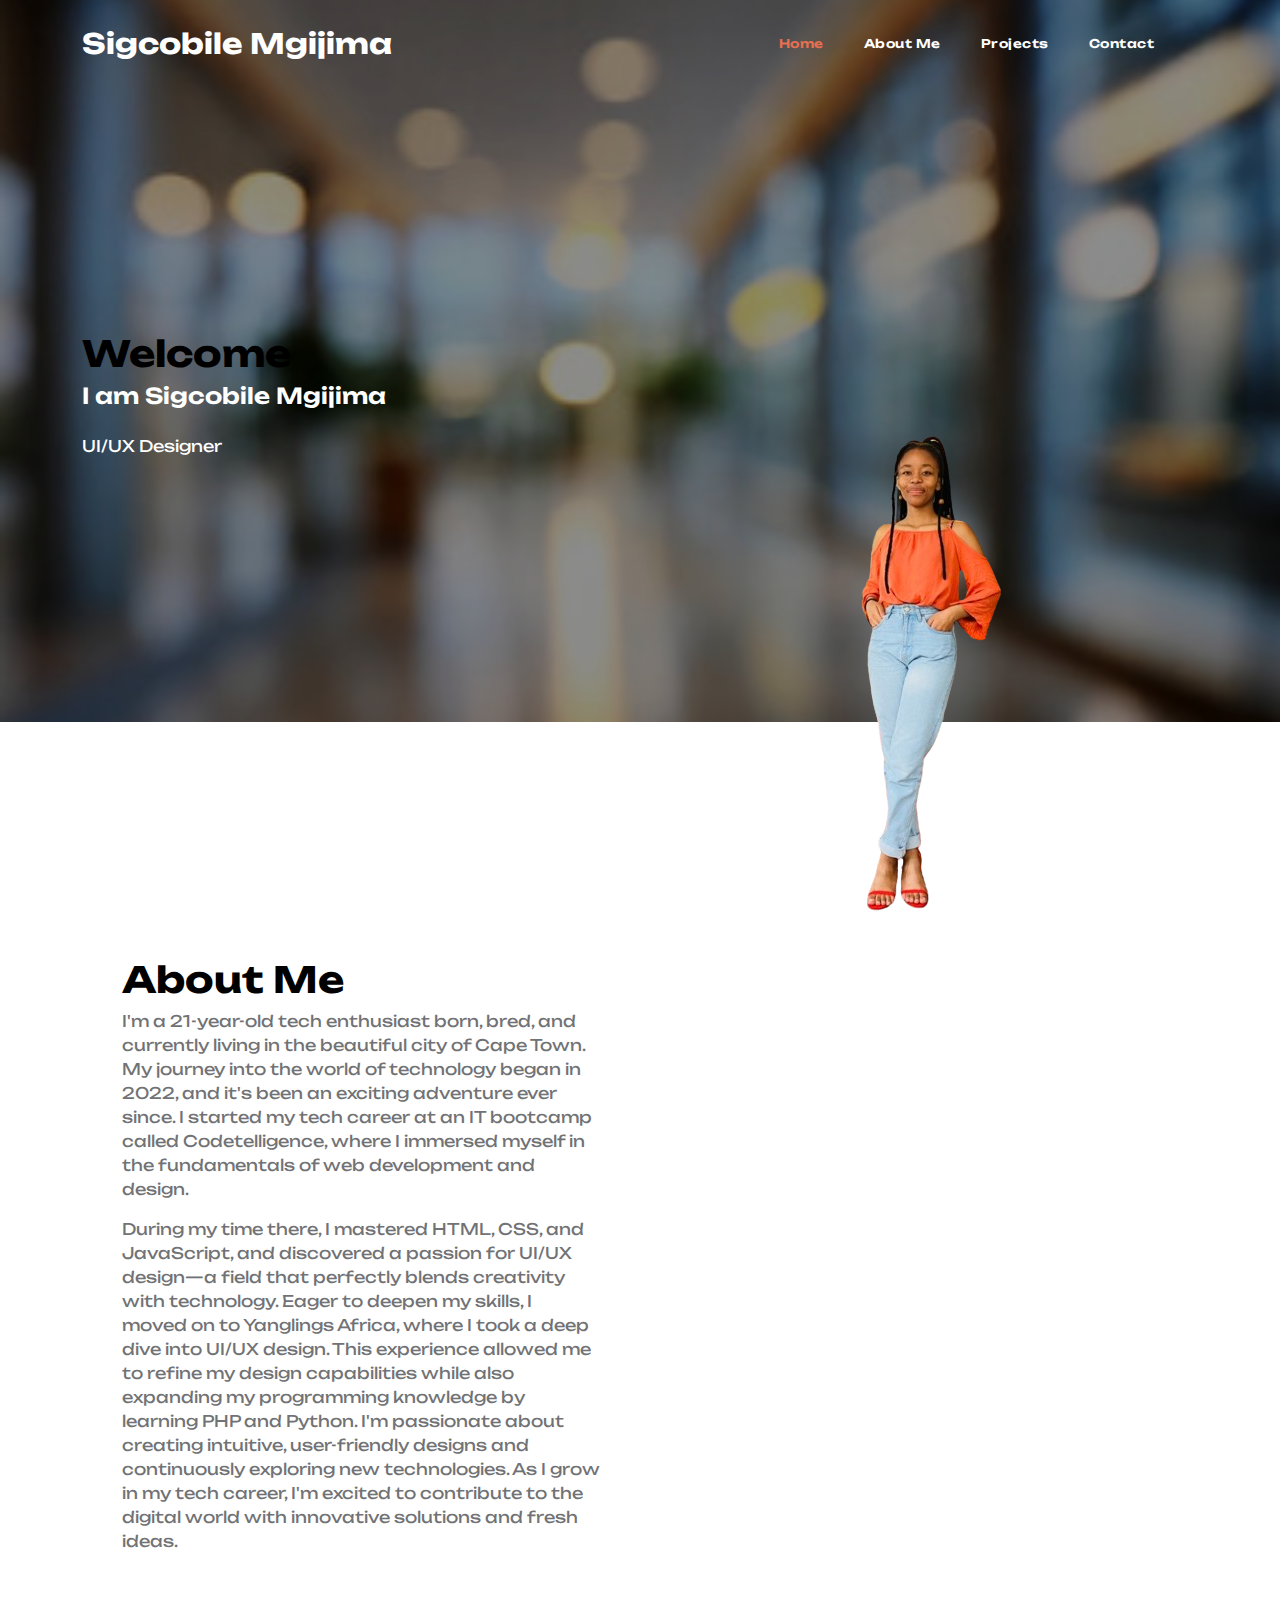
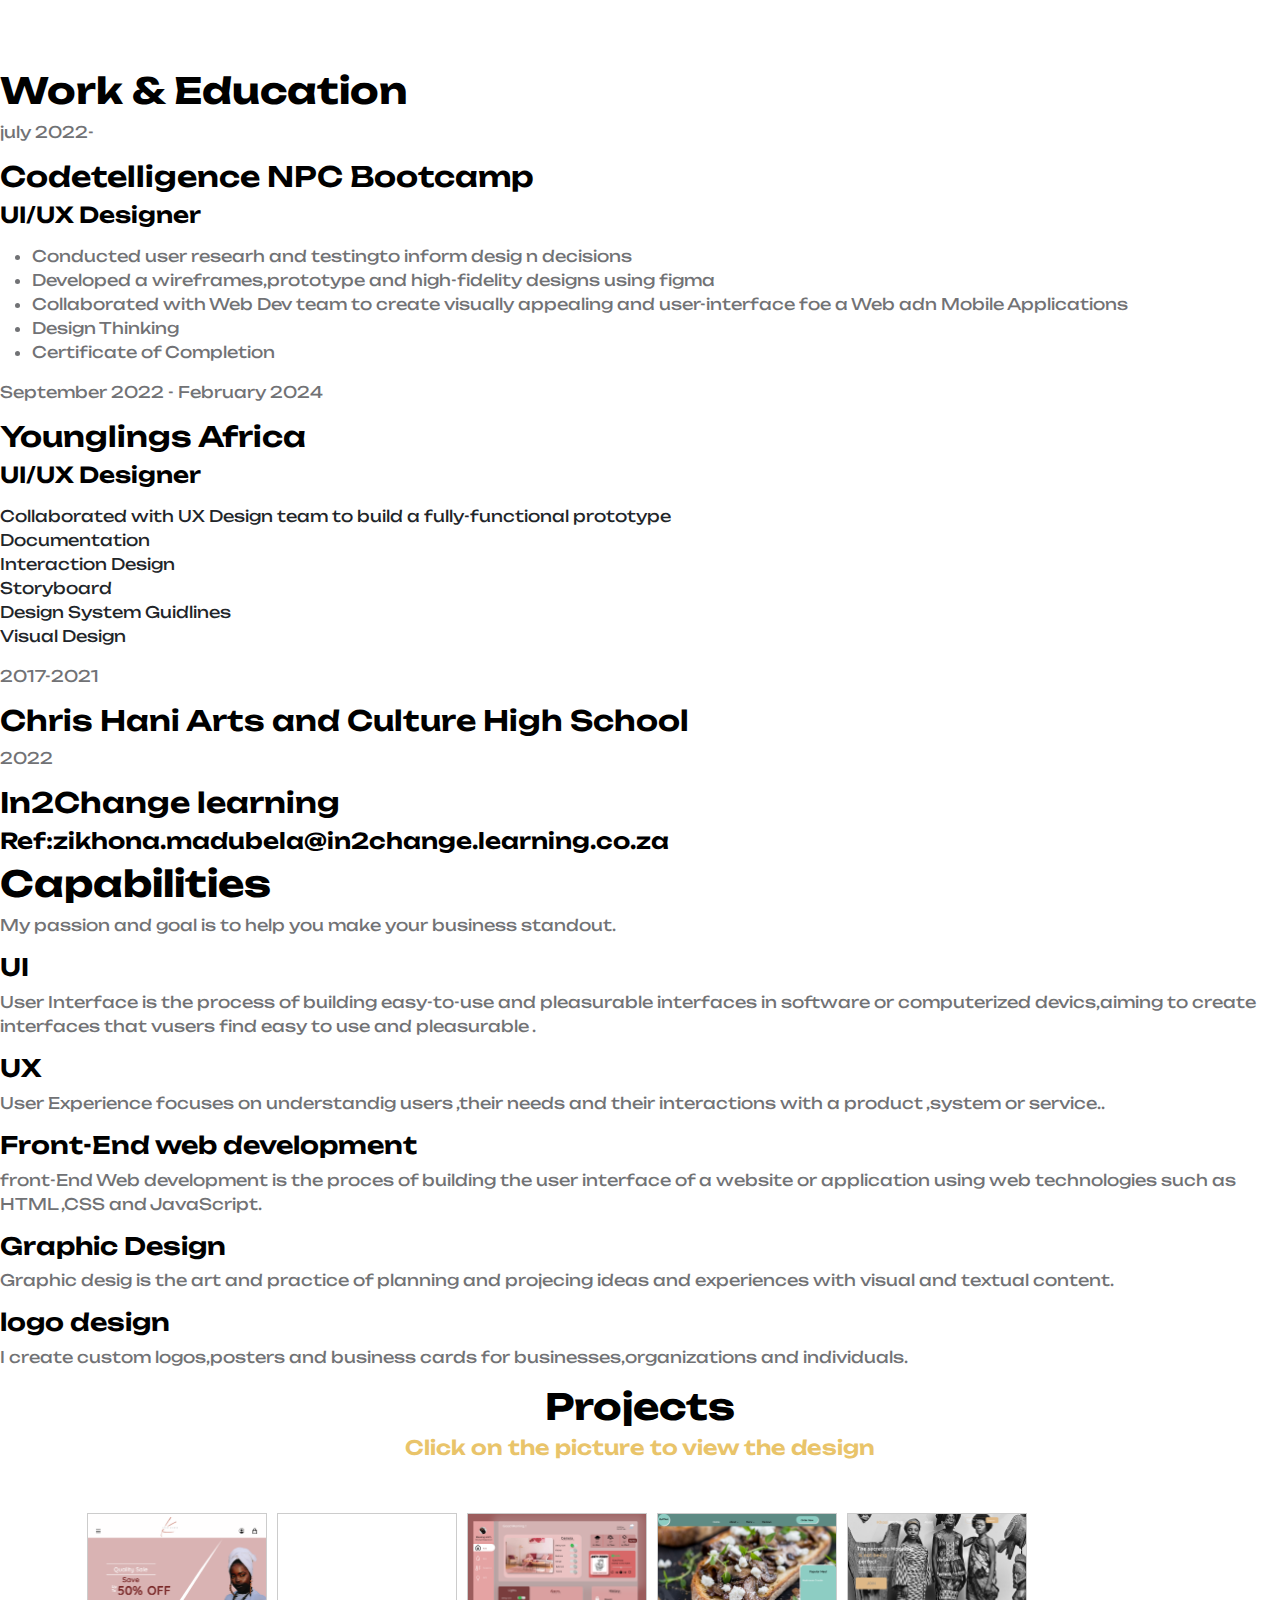
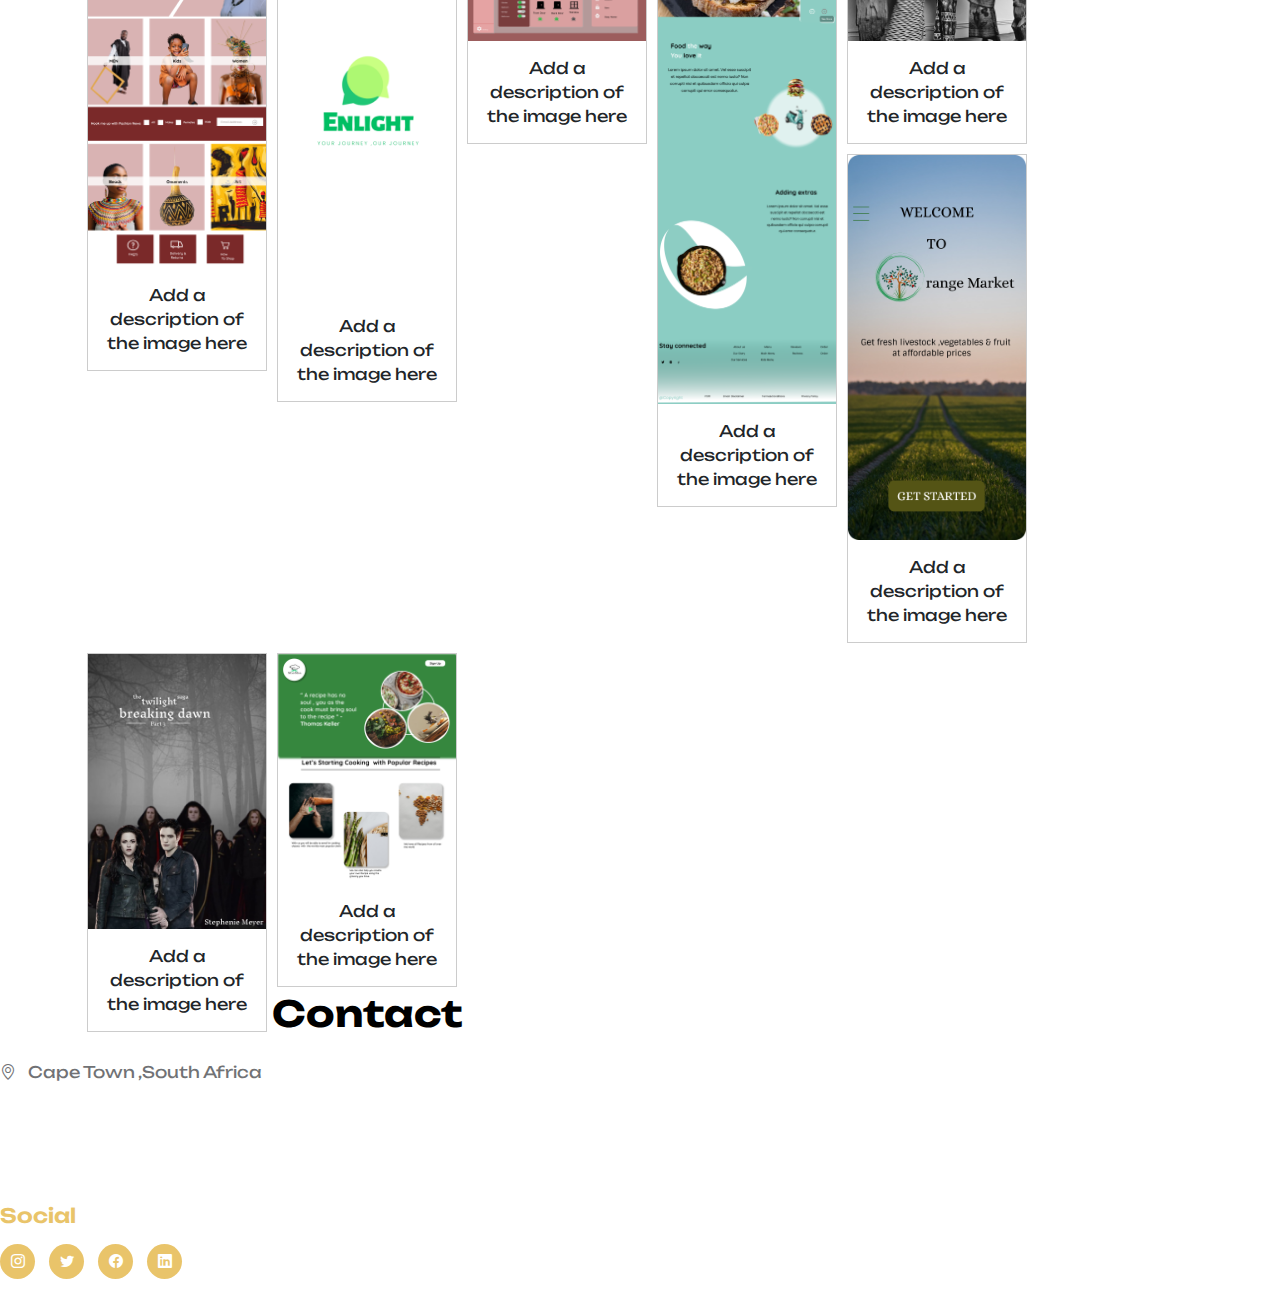
<file: index.html>
<!doctype html>
<html lang="en">
    <head>
        <meta charset="utf-8">
        <meta name="viewport" content="width=device-width, initial-scale=1">

        <meta name="description" content="">
        <meta name="author" content="">

        <title>Sigcobile</title>

        <!-- CSS FILES -->        
        <link rel="preconnect" href="https://fonts.googleapis.com">
        
        <link rel="preconnect" href="https://fonts.gstatic.com" crossorigin>

        <link href="https://fonts.googleapis.com/css2?family=Unbounded:wght@300;400;600;700&display=swap" rel="stylesheet">

        <link href="css/bootstrap.min.css" rel="stylesheet">

        <link href="css/bootstrap-icons.css" rel="stylesheet">

        <link href="css/templatemo-ebook-landing.css" rel="stylesheet">


        <style>
            div.gallery {
              margin: 5px;
              border: 1px solid #ccc;
              float: left;
              width: 180px;
            }
            
            div.gallery:hover {
              border: 1px solid #777;
            }
            
            div.gallery img {
              width: 100%;
              height: auto;
            }
            
            div.desc {
              padding: 15px;
              text-align: center;
            }
            </style>

<!--


-->
    </head>
    
    <body>

        <main>

            <nav class="navbar navbar-expand-lg">
                <div class="container">
                    <a class="navbar-brand" href="index.html">
                        <i class=""></i>
                        <span>Sigcobile Mgijima</span>
                    </a>

                   
    
                    <button class="navbar-toggler" type="button" data-bs-toggle="collapse" data-bs-target="#navbarNav" aria-controls="navbarNav" aria-expanded="false" aria-label="Toggle navigation">
                        <span class="navbar-toggler-icon"></span>
                    </button>
    
                    <div class="collapse navbar-collapse" id="navbarNav">
                        <ul class="navbar-nav ms-lg-auto me-lg-4">
                            <li class="nav-item">
                                <a class="nav-link click-scroll" href="home">Home</a>
                            </li>
    
                            <li class="nav-item">
                                <a class="nav-link click-scroll" href="#about me">About Me</a>
                            </li>

                            <li class="nav-item">
                                <a class="nav-link click-scroll" href="#projects">Projects</a>
                            </li>


                            <li class="nav-item">
                                <a class="nav-link click-scroll" href="#contact">Contact</a>
                            </li>
                        </ul>

                       
                    </div>
                </div>
            </nav>
            

            <section class="hero-section d-flex justify-content-center align-items-center" id="section_1">
                <div class="container">
                    <div class="row">

                        <div class="col-lg-6 col-12 mb-5 pb-5 pb-lg-0 mb-lg-0">

                            <h2>Welcome</h2>

                            <h5 class="text-white mb-4">I am Sigcobile Mgijima</h5>

                           

                            <a href="#section_3" class="link link--kale smoothscroll">UI/UX Designer</a>
                        </div>

                        <div class="hero-image-wrap col-lg-6 col-12 mt-3 mt-lg-0">
                            <img src="images/IMG_4598-removebg-preview.png" class="hero-image img-fluid" alt="education online books">
                        </div>

                    </div>
                </div>
            </section>


            


            <section class="py-lg-5"></section>


            <section class="book-section section-padding" id="section_2">
                <div class="container">
                    <div class="paragraph">

                       

                        <div class="col-lg-6 col-12">
                            <div class="book-section-info">
                                <h2>About Me</h2>
                                <p>  I'm a 21-year-old tech enthusiast born, bred, and currently living in the beautiful city of Cape Town. My journey into the world of technology began in 2022, and it's been an exciting adventure ever since. I started my tech career at an IT bootcamp called Codetelligence, where I immersed myself in the fundamentals of web development and design.</a> </p>

                                <p>During my time there, I mastered HTML, CSS, and JavaScript, and discovered a passion for UI/UX design—a field that perfectly blends creativity with technology. Eager to deepen my skills, I moved on to Yanglings Africa, where I took a deep dive into UI/UX design. This experience allowed me to refine my design capabilities while also expanding my programming knowledge by learning PHP and Python. I'm passionate about creating intuitive, user-friendly designs and continuously exploring new technologies. As I grow in my tech career, I'm excited to contribute to the digital world with innovative solutions and fresh ideas.</p>
                           </div>
                            </div>
                        </div>

                    </div>
                </div>
            </section>


<div class="about-experience">

            <div class="row heading-block" data-aos="fade-up">
                <div class="column large-full">
                    <h2 class="section-heading">Work & Education</h2>
                </div>
            </div>

            <div class="row about-experience__timeline">

                <div class="column large-half tab-full" data-aos="fade-up">
                    <div class="timeline">

                        <div class="timeline__icon-wrap">
                            <span class="timeline__icon timeline__icon--work"></span>
                        </div>

                        <div class="timeline__block">
                            <div class="timeline__bullet"></div>
                            <div class="timeline__header">
                                <p class="timeline__timeframe">july 2022- </p>
                                <h3 class="item-title">Codetelligence NPC Bootcamp</h3>
                                <h5>UI/UX Designer</h5>
                            </div>
                            <div class="timeline__desc">
                                <p>
                                    <ul>
                                        <li>Conducted user researh and testingto inform desig n decisions</li>
                                        <li>Developed a wireframes,prototype and high-fidelity designs using figma</li>
                                       <li>Collaborated with Web Dev team to create visually appealing and user-interface foe a Web adn Mobile Applications</li>
                                       <li>Design Thinking</li>
                                       <li>Certificate of Completion</li>
                                      </ul>
                                 
                                </p>
                            </div>
                        </div>

                        <div class="timeline__block">
                            <div class="timeline__bullet"></div>
                            <div class="timeline__header">
                                <p class="timeline__timeframe">September 2022 - February 2024</p>
                                <h3 class="item-title">Younglings Africa</h3>
                                <h5>UI/UX Designer</h5>
                            </div>
                            <div class="timeline__desc">
                                <p>
                                    <li>Collaborated with UX Design team to build a fully-functional prototype</li>
                                    <li>Documentation</li>
                                    <li>Interaction  Design</li>
                                    <li>Storyboard</li>
                                    <li>Design  System Guidlines</li>
                                    <li>Visual Design</li>
                                </p>
                            </div>
                        </div>

                      
                    </div>
                </div>

                <div class="column large-half tab-full" data-aos="fade-up">
                    <div class="timeline">

                        <div class="timeline__icon-wrap">
                            <span class="timeline__icon timeline__icon--education"></span>
                        </div>

                        <div class="timeline__block">
                            <div class="timeline__bullet"></div>
                            <div class="timeline__header">
                                <p class="timeline__timeframe">2017-2021</p>
                                <h3 class="item-title">Chris Hani Arts and Culture High School</h3>
                            </div>       
                        </div>

                        <div class="timeline__block">
                            <div class="timeline__bullet"></div>
                            <div class="timeline__header">
                                <p class="timeline__timeframe">2022</p>
                                <h3 class="item-title">In2Change learning</h3>
                                <h5>Ref:zikhona.madubela@in2change.learning.co.za</h5>
                            </div>
                          
                        </div>

                          
                        </div>

                    </div>
                </div>
            </div>

        </div> <!-- end about-experience -->

    </section> <!-- end s-about -->


    <!-- services
    ================================================== -->
    <section id="services" class="s-services ss-dark target-section">

        <div class="shadow-overlay"></div>

        <div class="row heading-block heading-block--center" data-aos="fade-up">
            <div class="column large-full">
                <h2 class="section-heading section-heading--centerbottom">Capabilities</h2>

                <p class="section-desc">
                    My passion and goal is to help you make your business standout.
                </p>
            </div>
        </div> <!-- end heading-block -->

        <div class="row services-list block-large-1-3 block-medium-1-2 block-tab-full">

            <div class="column item-service" data-aos="fade-up">
                <div class="item-service__content">
                    <h4 class="item-title">UI</h4>
                    <p>
                    User Interface  is the process of building easy-to-use and pleasurable interfaces in software or computerized devics,aiming to create interfaces that vusers find easy to use and pleasurable .
                    </p>
                </div>
            </div>

            <div class="column item-service" data-aos="fade-up">
                <div class="item-service__content">
                    <h4 class="item-title">UX</h4>
                    <p>
                    User Experience focuses on understandig users ,their needs and their interactions with a product ,system or service..
                    </p>
                </div>
            </div>

            <div class="column item-service" data-aos="fade-up">
                <div class="item-service__content">
                    <h4 class="item-title">Front-End web development</h4>
                    <p>
                    front-End Web development is the proces of building the user interface of a website or application using web technologies such as HTML ,CSS and JavaScript.
                    </p>
                </div>
            </div>

            <div class="column item-service" data-aos="fade-up">
                <div class="item-service__content">
                    <h4 class="item-title">Graphic Design</h4>
                    <p>Graphic desig is the art and practice of planning and projecing ideas and experiences with visual and textual content.
                    </p>
                </div>
            </div>

            <div class="column item-service" data-aos="fade-up">
                <div class="item-service__content">
                    <h4 class="item-title">logo design </h4>
                    <p>
                     I create custom logos,posters  and business cards for businesses,organizations and individuals.
                    </p>
                </div>
            </div>

         

        </div> <!-- end services-list -->

    </section> <!-- end s-services -->



            

            <section>
                <div class="container">
                    <div class="column">

                        <div class="col-lg-12 col-12 text-center">
                            <h2>Projects</h2>

                            <h6 class="mb-5">Click on the picture to view the design</h6>
                        </div>

                        

                                <div class="gallery">
                                    <a target="_blank" href="https://www.figma.com/proto/3fCkO7mS3QkqSTEjN5Gj9V/Khosi-designs?node-id=57-729&starting-point-node-id=1%3A2" target="_blank">
                                      <img src="images/khosi designs.png" alt="Khosi Designs" width="600" height="400">
                                    </a>
                                    <div class="desc">Add a description of the image here</div>
                                  </div>

                                  <div class="gallery">
                                    <a target="_blank" href="https:" target="_blank">
                                      <img src="images/englight.png" alt="Englight" width="600" height="400">
                                    </a>
                                    <div class="desc">Add a description of the image here</div>
                                  </div>

                                  <div class="gallery">
                                    <a target="_blank" href="https://www.figma.com/proto/I4FZBYRO0GBcrZ0Kg4AXU6/home-monitoring-dashboard?node-id=1-3&t=ZiIth7PHhFDlr6JR-0&scaling=min-zoom&content-scaling=fixed&page-id=0%3A1" target="_blank">
                                      <img src="images/home monitoring.png" alt="Home Monitoring" width="600" height="400">
                                    </a>
                                    <div class="desc">Add a description of the image here</div>
                                  </div>

                                  <div class="gallery">
                                    <a target="_blank" href="https://www.figma.com/proto/3fCkO7mS3QkqSTEjN5Gj9V/Khosi-designs?node-id=57-729&starting-point-node-id=1%3A2" target="_blank">
                                      <img src="images/home.3.png" alt="home" width="600" height="400">
                                    </a>
                                    <div class="desc">Add a description of the image here</div>
                                  </div>

                                  <div class="gallery">
                                    <a target="_blank" href="https://www.figma.com/proto/3fCkO7mS3QkqSTEjN5Gj9V/Khosi-designs?node-id=57-729&starting-point-node-id=1%3A2" target="_blank">
                                      <img src="images/khosi models.png" alt="Khosi Models" width="600" height="400">
                                    </a>
                                    <div class="desc">Add a description of the image here</div>
                                  </div>

                                  <div class="gallery">
                                    <a target="_blank" href="https://www.figma.com/proto/3fCkO7mS3QkqSTEjN5Gj9V/Khosi-designs?node-id=57-729&starting-point-node-id=1%3A2" target="_blank">
                                      <img src="images/orange farm.png" alt="Orange farm" width="600" height="400">
                                    </a>
                                    <div class="desc">Add a description of the image here</div>
                                  </div>

                                  <div class="gallery">
                                    <a target="_blank" href="https://www.figma.com/proto/BvE6XpjmrBVkRyHFYV2ERF/twilight-book-cover?node-id=2-7&t=5xrIK4D4cZfaGGL1-0&scaling=min-zoom&content-scaling=fixed&page-id=0%3A1" target="_blank">
                                      <img src="images/twilight book cover.png" alt="Twiight" width="600" height="400">
                                    </a>
                                    <div class="desc">Add a description of the image here</div>
                                  </div>
                                  <div class="gallery">
                                    <a target="_blank" href="https://www.figma.com/proto/3fCkO7mS3QkqSTEjN5Gj9V/Khosi-designs?node-id=57-729&starting-point-node-id=1%3A2" target="_blank">
                                      <img src="images/Landing Page.png" alt="Landing" width="600" height="400">
                                    </a>
                                    <div class="desc">Add a description of the image here</div>
                                  </div>


                    
                        

                                                </div>

                            </div>
                        </div>

                    </div>
                </div>
            </section>
              
                                    </div>
                                </div>
                            </form>
                        </div>

                        <div class="col-lg-6 col-12">
                            
                            <h2 class="mb-4">Contact</h2>

                            <p class="mb-3">
                                <i class="bi-geo-alt me-2"></i>
                                Cape Town ,South Africa
                            </p>

                            <p class="mb-2">
                                <a href="tel: 081 727 8285" class="contact-link">
                                    081 727 8285
                                </a>
                            </p>

                            <p>
                                <a href="mailto:sigcobilemgijima26@gmail.com" class="contact-link">
                                    sigcobilemgijma26@gmail.com
                                </a>
                            </p>

                            <h6 class="site-footer-title mt-5 mb-3">Social</h6>

                            <ul class="social-icon mb-4">
                                <li class="social-icon-item">
                                    <a href="https://www.instagram.com/m.sigcobile/?next=%2F" class="social-icon-link bi-instagram"></a>
                                </li>

                                <li class="social-icon-item">
                                    <a href="#" class="social-icon-link bi-twitter"></a>
                                </li>
                                
                                <li class="social-icon-item">
                                    <a href=""https://www.facebook.com/sigcobile.mgijima/ class="social-icon-link bi-facebook"></a>
                                </li>

                                <li class="social-icon-item">
                                    <a href="https:https://www.linkedin.com/public-profile/settings?trk=d_flagship3_profile_self_view_public_profile" class="social-icon-link bi-linkedin"></a>
                                </li>
                            </ul>

                         
                            
                        </div>

                    </div>
                </div>
            </section>
        </main>

        <!-- JAVASCRIPT FILES -->
        <script src="js/jquery.min.js"></script>
        <script src="js/bootstrap.bundle.min.js"></script>
        <script src="js/jquery.sticky.js"></script>
        <script src="js/click-scroll.js"></script>
        <script src="js/custom.js"></script>

        <script src="https://formspree.io/js/formbutton-v1.min.js" defer></script>
        <script>
          /* paste this line in verbatim */
          window.formbutton=window.formbutton||function(){(formbutton.q=formbutton.q||[]).push(arguments)};
          /* customize formbutton below*/     
          formbutton("create", {
            action: "https://formspree.io/f/mnnaddyo",
            title: "How can we help?",
            fields: [
              { 
                type: "email", 
                label: "Email:", 
                name: "email",
                required: true,
                placeholder: "your@email.com"
              },
              {
                type: "textarea",
                label: "Message:",
                name: "message",
                placeholder: "What's on your mind?",
              },
              { type: "submit" }      
            ],
            styles: {
              title: {
                backgroundColor: "E76F51"
              },
              button: {
                backgroundColor: "E76F51"
              }
            }
          });
        </script>

    </body>
</html>
</file>
<file: css/templatemo-ebook-landing.css>
/*

TemplateMo 588 ebook landing

https://templatemo.com/tm-588-ebook-landing

*/

/*---------------------------------------
  CUSTOM PROPERTIES ( VARIABLES )             
-----------------------------------------*/
:root {
  --white-color:                  #ffffff;
  --primary-color:                #E76F51;
  --secondary-color:              #E9C46A;
  --section-bg-color:             #f0f8ff;
  --custom-btn-bg-color:          #F4A261;
  --custom-btn-bg-hover-color:    #E76F51;
  --dark-color:                   #000000;
  --p-color:                      #717275;
  --link-hover-color:             #E76F51;

  --body-font-family:             'Unbounded', sans-serif;

  --h1-font-size:                 42px;
  --h2-font-size:                 36px;
  --h3-font-size:                 28px;
  --h4-font-size:                 24px;
  --h5-font-size:                 22px;
  --h6-font-size:                 20px;
  --p-font-size:                  16px;
  --menu-font-size:               12px;
  --btn-font-size:                14px;
  --copyright-font-size:          14px;

  --border-radius-large:          100px;
  --border-radius-medium:         20px;
  --border-radius-small:          10px;

  --font-weight-light:            300;
  --font-weight-normal:           400;
  --font-weight-semibold:         600;
  --font-weight-bold:             700;
}

body {
  background-color: var(--white-color);
  font-family: var(--body-font-family); 
}


/*---------------------------------------
  TYPOGRAPHY               
-----------------------------------------*/

h2,
h3,
h4,
h5,
h6 {
  color: var(--dark-color);
}

h1,
h2,
h3,
h4,
h5,
h6 {
  font-weight: var(--font-weight-semibold);
}

h1 {
  font-size: var(--h1-font-size);
  font-weight: var(--font-weight-bold);
}

h2 {
  font-size: var(--h2-font-size);
  font-weight: var(--font-weight-bold);
}

h3 {
  font-size: var(--h3-font-size);
}

h4 {
  font-size: var(--h4-font-size);
}

h5 {
  font-size: var(--h5-font-size);
}

h6 {
  color: var(--secondary-color);
  font-size: var(--h6-font-size);
}

p {
  color: var(--p-color);
  font-size: var(--p-font-size);
  font-weight: var(--font-weight-normal);
}

ul li {
  color: var(--p-color);
  font-size: var(--p-font-size);
  font-weight: var(--font-weight-normal);
}

a, 
button {
  touch-action: manipulation;
  transition: all 0.3s;
}

a {
  display: inline-block;
  color: var(--primary-color);
  text-decoration: none;
}

a:hover {
  color: var(--link-hover-color);
}

b,
strong {
  font-weight: var(--font-weight-bold);
}


/*---------------------------------------
  SECTION               
-----------------------------------------*/
.section-padding {
  padding-top: 100px;
  padding-bottom: 100px;
}

::selection {
  background-color: var(--secondary-color);
  color: var(--white-color);
}


/*---------------------------------------
  AVATAR IMAGE               
-----------------------------------------*/
.avatar-image {
  border: 4px solid var(--white-color);
  border-radius: 100px;
  width: 60px;
  height: 60px;
  object-fit: cover;
}

.avatar-image-left {
  position: relative;
  left: -10px;
}

.avatar-image-left + .avatar-image-left {
  left: -20px;
}

.avatar-image-left + .avatar-image-left + .avatar-image-left {
  left: -30px;
}

.avatar-image-left + .avatar-image-left + .avatar-image-left + .avatar-image-left {
  left: -40px;
}

.avatar-group,
.reviews-group {
  position: relative;
  z-index: 22;
}

.reviews-group {
  display: inline-block;
  vertical-align: top;
}

.reviews-group strong {
  font-size: var(--h3-font-size);
  margin-right: 10px;
}


/*---------------------------------------
  CUSTOM LINK              
-----------------------------------------*/
.link {
  cursor: pointer;
  position: relative;
  white-space: nowrap;
  color: var(--white-color);
}

.link::before,
.link::after {
  position: absolute;
  width: 100%;
  height: 1px;
  background: currentColor;
  top: 100%;
  left: 0;
  pointer-events: none;
}

.link::before {
  content: '';
}

.link--kale::before {
  height: 10px;
  top: 100%;
  opacity: 0;
}

.link--kale:hover::before {
  opacity: 1;
  animation: lineUp 0.3s ease forwards;
}

@keyframes lineUp {
    0% {
      transform-origin: 50% 100%;
      transform: scale3d(1, 0.045, 1);
    }

    50% {
      transform-origin: 50% 100%;
      transform: scale3d(1, 1, 1);
    }

    51% {
      transform-origin: 50% 0%;
      transform: scale3d(1, 1, 1);
    }

    100% {
      transform-origin: 50% 0%;
      transform: scale3d(1, 0.045, 1);
    }
}

.link--kale::after {
    content: '';
    transition: opacity 0.3s;
    opacity: 0;
    transition-delay: 0s;
}

.link--kale:hover::after {
    opacity: 1;
    transition-delay: 0.3s;
}


/*---------------------------------------
  CUSTOM BUTTON               
-----------------------------------------*/
.custom-btn {
  background: var(--custom-btn-bg-color);
  border: 2px solid transparent;
  border-radius: var(--border-radius-large);
  color: var(--white-color);
  font-size: var(--btn-font-size);
  font-weight: var(--font-weight-semibold);
  line-height: normal;
  transition: all 0.3s;
  padding: 10px 20px;
}

.custom-btn:hover {
  background: var(--custom-btn-bg-hover-color);
  color: var(--white-color);
}

.custom-border-btn {
  background: transparent;
  border: 2px solid var(--custom-btn-bg-color);
  color: var(--custom-btn-bg-color);
}

.custom-border-btn:hover {
  background: var(--custom-btn-bg-color);
  border-color: transparent;
  color: var(--white-color);
}

.custom-btn-bg-white {
  border-color: var(--white-color);
  color: var(--white-color);
}

.btn-naira {
  padding: 0;
  position: relative;
  z-index: 1;
  overflow: hidden;
  -webkit-backface-visibility: hidden;
  -webkit-transition: background-color 0.3s;
  transition: background-color 0.3s;
}

.btn-naira::before {
  content: '';
  position: absolute;
  left: -50%;
  width: 200%;
  height: 200%;
  background: var(--primary-color);
  top: -50%;
  z-index: -1;
  -webkit-transform: translate3d(0, -100%, 0) rotate3d(0, 0, 1, -10deg);
  transform: translate3d(0, -100%, 0) rotate3d(0, 0, 1, -10deg);
}

.btn-naira.btn-inverted::before {
  background: var(--primary-color);
}

.btn-naira > span {
  display: block;
  vertical-align: middle;
}

.btn-naira .btn-icon {
  position: absolute;
  top: 0;
  width: 100%;
  left: 0;
  color: var(--white-color);
  -webkit-transform: translate3d(0, -100%, 0);
  transform: translate3d(0, -100%, 0);
}

.btn-naira > span,
.btn-naira .btn-icon {
  padding: 10px 20px;
  -webkit-transition: -webkit-transform 0.3s;
  transition: transform 0.3s;
  -webkit-transition-timing-function: cubic-bezier(0.75, 0, 0.125, 1);
  transition-timing-function: cubic-bezier(0.75, 0, 0.125, 1);
}

.btn-naira:hover::before {
  -webkit-animation: anim-naira-1 0.3s forwards ease-in;
  animation: anim-naira-1 0.3s forwards ease-in;
}

@-webkit-keyframes anim-naira-1 {
  50% {
    -webkit-transform: translate3d(0, -50%, 0) rotate3d(0, 0, 1, -10deg);
    transform: translate3d(0, -50%, 0) rotate3d(0, 0, 1, -10deg);
    -webkit-animation-timing-function: ease-out;
    animation-timing-function: ease-out;
  }
  100% {
    -webkit-transform: translate3d(0, 0%, 0) rotate3d(0, 0, 1, 0deg);
    transform: translate3d(0, 0%, 0) rotate3d(0, 0, 1, 0deg);
  }
}

@keyframes anim-naira-1 {
  50% {
    -webkit-transform: translate3d(0, -50%, 0) rotate3d(0, 0, 1, -10deg);
    transform: translate3d(0, -50%, 0) rotate3d(0, 0, 1, -10deg);
    -webkit-animation-timing-function: ease-out;
    animation-timing-function: ease-out;
  }
  100% {
    -webkit-transform: translate3d(0, 0%, 0) rotate3d(0, 0, 1, 0deg);
    transform: translate3d(0, 0%, 0) rotate3d(0, 0, 1, 0deg);
  }
}

.btn-naira:hover {
  background-color: var(--primary-color);
  -webkit-transition: background-color 0s 0.3s;
  transition: background-color 0s 0.3s;
}

.btn-naira.btn-inverted:hover {
  background-color: var(--primary-color);
}

.btn-naira:hover .btn-icon {
  -webkit-transform: translate3d(0, 0, 0);
  transform: translate3d(0, 0, 0);
}

.btn-naira:hover > span {
  opacity: 0;
  -webkit-transform: translate3d(0, 100%, 0);
  transform: translate3d(0, 100%, 0);
}


/*---------------------------------------
  NAVIGATION              
-----------------------------------------*/
.sticky-wrapper {
  position: absolute;
  top: 0;
  right: 0;
  left: 0;
}

.sticky-wrapper.is-sticky .navbar {
  background-color: rgba(0, 0, 0, 0.85);
}

.navbar {
  background: transparent;
  z-index: 99;
  padding-top: 15px;
  padding-bottom: 15px;
}

.navbar-brand,
.navbar-brand:hover {
  font-size: var(--h3-font-size);
  font-weight: var(--font-weight-bold);
  display: block;
  color: var(--white-color);
}

.navbar-brand-icon {
  background: var(--secondary-color);
  border-radius: var(--border-radius-large);
  display: inline-block;
  vertical-align: top;
  color: var(--white-color);
  font-size: var(--h6-font-size);
  width: 40px;
  height: 40px;
  line-height: 40px;
  text-align: center;
  position: relative;
}

.navbar-brand-icon::after {
  content: "";
  position: absolute;
  z-index: -1;
  top: 10px;
  right: -5px;
  width: 0;
  height: 0;
  border-style: solid;
  border-width: 0 0 20px 20px;
  border-color: transparent transparent var(--secondary-color) transparent;
  pointer-events: none;
  transform: rotate(65deg);
}

.navbar-expand-lg .navbar-nav .nav-link {
  border-radius: var(--border-radius-large);
  margin: 10px;
  padding: 10px;
}

.navbar-nav .nav-link {
  display: inline-block;
  color: var(--white-color);
  font-size: var(--menu-font-size);
  font-weight: var(--font-weight-semibold);
  letter-spacing: 0.5px;
  position: relative;
  padding-top: 15px;
  padding-bottom: 15px;
}

.navbar-nav .nav-link.active, 
.navbar-nav .nav-link:hover {
  color: var(--primary-color);
}

.navbar-toggler {
  border: 0;
  padding: 0;
  cursor: pointer;
  margin: 0;
  width: 30px;
  height: 35px;
  outline: none;
}

.navbar-toggler:focus {
  outline: none;
  box-shadow: none;
}

.navbar-toggler[aria-expanded="true"] .navbar-toggler-icon {
  background: transparent;
}

.navbar-toggler[aria-expanded="true"] .navbar-toggler-icon:before,
.navbar-toggler[aria-expanded="true"] .navbar-toggler-icon:after {
  transition: top 300ms 50ms ease, -webkit-transform 300ms 350ms ease;
  transition: top 300ms 50ms ease, transform 300ms 350ms ease;
  transition: top 300ms 50ms ease, transform 300ms 350ms ease, -webkit-transform 300ms 350ms ease;
  top: 0;
}

.navbar-toggler[aria-expanded="true"] .navbar-toggler-icon:before {
  transform: rotate(45deg);
}

.navbar-toggler[aria-expanded="true"] .navbar-toggler-icon:after {
  transform: rotate(-45deg);
}

.navbar-toggler .navbar-toggler-icon {
  background: var(--white-color);
  transition: background 10ms 300ms ease;
  display: block;
  width: 30px;
  height: 2px;
  position: relative;
}

.navbar-toggler .navbar-toggler-icon:before,
.navbar-toggler .navbar-toggler-icon:after {
  transition: top 300ms 350ms ease, -webkit-transform 300ms 50ms ease;
  transition: top 300ms 350ms ease, transform 300ms 50ms ease;
  transition: top 300ms 350ms ease, transform 300ms 50ms ease, -webkit-transform 300ms 50ms ease;
  position: absolute;
  right: 0;
  left: 0;
  background: var(--white-color);
  width: 30px;
  height: 2px;
  content: '';
}

.navbar-toggler .navbar-toggler-icon::before {
  top: -8px;
}

.navbar-toggler .navbar-toggler-icon::after {
  top: 8px;
}


/*---------------------------------------
  HERO        
-----------------------------------------*/
.hero-section {
  background-image: url('../images/240_F_703152145_nf3jmU9qDTgi3b3CdcKg5GBxXYFkpvEz.jpg');
  background-repeat: no-repeat;
  background-size: cover;
  background-position: center;
  position: relative;
  padding-top: 50px;
}

.hero-section::after {
  content: "";
  position: absolute;
  top: 0;
  right: 0;
  bottom: 0;
  left: 0;
  pointer-events: none;
  background-color: rgba(0, 0, 0, 0.45);
}

.hero-section .row {
  position: relative;
  z-index: 22;
  top: 100px;
}

.hero-image {
  position:relative;
  z-index: 2;
  top:-100px
  right:30%;
  padding :20px;
  bottom: 100x;
  display: block;
  margin: auto;
}

@media screen and (min-width: 991px) {
  .hero-section {
    height: calc(90vh - 88px);
    padding-top: 350px;
  }
}


/*---------------------------------------
  FEATURED              
-----------------------------------------*/
.featured-section {
  background-color: var(--custom-btn-bg-color);
  position: relative;
  padding-top: 50px;
  padding-bottom: 50px;
}

.featured-section::after {
  content: "";
  position: absolute;
  bottom: 0;
  right: 0;
  width: 0;
  height: 0;
  border-style: solid;
  border-width: 0 0 450px 450px;
  border-color: transparent transparent var(--white-color) transparent;
  pointer-events: none;
}


/*---------------------------------------
  CUSTOM BLOCK              
-----------------------------------------*/
.custom-block {
  background-image: url('../images/businessman-sitting-by-table-cafe.jpg');
  background-repeat: no-repeat;
  background-size: cover;
  background-position: center;
  border-radius: var(--border-radius-medium);
  position: relative;
  overflow: hidden;
}

.custom-block::after {
  content: "";
  position: absolute;
  top: 0;
  right: 0;
  bottom: 0;
  left: 0;
  pointer-events: none;
  background-color: rgba(0, 0, 0, 0.45);
}

.custom-block .avatar-image {
  min-width: 60px;
  margin: auto;
  left: 0;
}

.custom-block .bi-star {
  color: var(--white-color);
}

.custom-block .bi-star-fill {
  color: var(--secondary-color);
}

.custom-block-image-wrap {
  background-color: rgba(231, 111, 81, 0.85);
  border-radius: 0 0 var(--border-radius-medium) var(--border-radius-medium);
  position: relative;
  z-index: 2;
  overflow: hidden;
  margin: auto;
  padding: 25px 45px;
}

.custom-block-info {
  position: relative;
  z-index: 2;
  padding: 30px;
}

.custom-block-info strong,
.custom-block-info p {
  color: var(--white-color);
}

.custom-block-info p {
  color: rgba(255, 255, 255, 0.9);
  line-height: 1.8;
}


/*---------------------------------------
  THE BOOK SECTION            
-----------------------------------------*/
.book-section-info {
  padding-top: 40px;
  padding-right: 40px;
  padding-left: 40px;
}

.nav-pills {
  border: 2px solid var(--primary-color);
  border-radius: var(--border-radius-medium);
  position: sticky;
  top: 120px;
  padding: 30px;
}

.nav-pills .nav-link {
  background: var(--section-bg-color);
  color: var(--p-color);
  border-radius: var(--border-radius-large);
  margin-top: 5px;
  margin-bottom: 10px;
  padding: 15px 30px;
}

.nav-pills .nav-link:hover,
.nav-pills .nav-link.active, 
.nav-pills .show>.nav-link {
  background: var(--primary-color);
  color: var(--white-color);
}

.scrollspy-example-2 {
  padding-right: 30px;
  padding-left: 30px;
}

.scrollspy-example-item {
  border-bottom: 5px dotted var(--p-color);
  min-height: 500px;
  padding-top: 20px;
  padding-bottom: 50px;
}

.scrollspy-example-item:last-child {
  border-bottom: 0;
}

.scrollspy-example-item-image {
  border-radius: var(--border-radius-medium);
}

.scrollspy-example-item h5 {
  padding-top: 30px;
  padding-bottom: 20px;
}

.blockquote {
  background: var(--section-bg-color);
  border-radius: var(--border-radius-small);
  font-size: var(--h5-font-size);
  font-weight: var(--font-weight-semibold);
  color: var(--site-footer-bg-color);
  margin-top: 30px;
  margin-bottom: 30px;
  padding: 80px 40px 40px 40px;
  text-align: center;
}

.blockquote::before {
  content: "“";
  color: var(--custom-btn-bg-color);
  font-size: 100px;
  line-height: 1rem;
  display: block;
}


/*---------------------------------------
  AUTHOR SECTION            
-----------------------------------------*/
.author-section {
  background-image: url('../images/circle-scatter-haikei.png');
  background-repeat: no-repeat;
  background-size: contain;
  background-position: left bottom;
  position: relative;
  margin-top: 50px;
}

.author-image {
  border: 10px solid var(--secondary-color);
  border-radius: 100%;
  display: block;
  margin: auto;
  width: 350px;
  height: 350px;
  object-fit: cover;
}


/*---------------------------------------
  DIVIDER SECTION               
-----------------------------------------*/
.divider-section {
  background-image: url('../images/wave-haikei.png');
  background-repeat: no-repeat;
  background-size: cover;
  background-position: center;
}


/*---------------------------------------
  CONTACT               
-----------------------------------------*/
.contact-section {
  background: var(--custom-btn-bg-color);
  position: relative;
  overflow: hidden;
}

.contact-section::before {
  content: "";
  position: absolute;
  top: 0;
  left: 0;
  width: 0;
  height: 0;
  border-style: solid;
  border-width: 450px 450px 0 0;
  border-color: var(--white-color) transparent transparent;
  pointer-events: none;
}

.contact-section .container {
  position: relative;
}

.contact-section p {
  color: var(--white-color);
  font-size: var(--h6-font-size);
}

.contact-link {
  color: var(--white-color);
}

.contact-section .copyright-text {
  font-size: var(--copyright-font-size);
}


/*---------------------------------------
  EBOOK DOWNLOAD FORM               
-----------------------------------------*/
.ebook-download-form {
  border-radius: var(--border-radius-medium);
  position: relative;
  z-index: 2;
  padding: 50px;
}


/*---------------------------------------
  CUSTOM FORM               
-----------------------------------------*/
.custom-form .form-control {
  border-radius: var(--border-radius-large);
  box-shadow: none;
  color: var(--p-color);
  padding-top: 13px;
  padding-bottom: 13px;
  padding-right: 40px;
  padding-left: 20px;
  outline: none;
}

.custom-form .form-control:focus,
.custom-form .form-control:hover {
  border-color: var(--primary-color);
}

.custom-form .form-control:focus + .input-group-text .custom-form-icon,
.custom-form .form-control:hover + .input-group-text .custom-form-icon {
  opacity: 1;
}

.custom-form .input-group-text {
  background: transparent;
  border: 0;
  border-radius: 0;
  position: absolute;
  top: 0;
  right: 0;
  bottom: 0;
  margin: 10px;
}

.custom-form-icon {
  position: relative;
  z-index: 22;
  opacity: 0;
  transition: opacity 0.3s ease;
}

.input-group:not(.has-validation)>.dropdown-toggle:nth-last-child(n+3), .input-group:not(.has-validation)>.form-floating:not(:last-child)>.form-control, .input-group:not(.has-validation)>.form-floating:not(:last-child)>.form-select, .input-group:not(.has-validation)>:not(:last-child):not(.dropdown-toggle):not(.dropdown-menu):not(.form-floating) {
  border-radius: var(--border-radius-large);
}

.custom-form button[type="submit"] {
  background: var(--custom-btn-bg-color);
  border: none;
  border-radius: var(--border-radius-large);
  color: var(--white-color);
  font-size: var(--p-font-size);
  font-weight: var(--font-weight-semibold);
  transition: all 0.3s;
  margin-bottom: 0;
}

.custom-form button[type="submit"]:hover,
.custom-form button[type="submit"]:focus {
  background: var(--custom-btn-bg-hover-color);
  border-color: transparent;
}


/*---------------------------------------
  SOCIAL ICON               
-----------------------------------------*/
.social-icon {
  margin: 0;
  padding: 0;
}

.social-icon-item {
  list-style: none;
  display: inline-block;
  vertical-align: top;
}

.social-icon-link {
  background: var(--secondary-color);
  border-radius: var(--border-radius-large);
  color: var(--white-color);
  font-size: var(--copyright-font-size);
  display: block;
  margin-right: 10px;
  text-align: center;
  width: 35px;
  height: 35px;
  line-height: 36px;
  transition: background 0.2s, color 0.2s;
}

.social-icon-link:hover {
  background: var(--primary-color);
  color: var(--white-color);
}


/*---------------------------------------
  RESPONSIVE STYLES               
-----------------------------------------*/
@media screen and (max-width: 991px) {
  h1 {
    font-size: 48px;
  }

  h2 {
    font-size: 36px;
  }

  h3 {
    font-size: 32px;
  }

  h4 {
    font-size: 28px;
  }

  h5 {
    font-size: 20px;
  }

  h6 {
    font-size: 18px;
  }

  .section-padding {
    padding-top: 50px;
    padding-bottom: 50px;
  }
  
  .navbar {
    background-color: rgba(0, 0, 0, 0.65);
  }

  .navbar-expand-lg .navbar-nav {
    padding-bottom: 20px;
  }

  .navbar-expand-lg .navbar-nav .nav-link {
    padding: 0;
  }

  .scrollspy-example-2 .scrollspy-example-item:first-child {
    padding-top: 0;
  }

  .scrollspy-example-item h5 {
    padding-bottom: 5px;
  }

  .book-section-info {
    padding-top: 20px;
    padding-right: 20px;
    padding-left: 20px;
  }

  .ebook-download-form {
    padding: 30px;
  }
}

@media screen and (max-width: 480px) {
  h1 {
    font-size: 36px;
  }

  h2 {
    font-size: 28px;
  }

  h3 {
    font-size: 26px;
  }

  h4 {
    font-size: 22px;
  }

  h5 {
    font-size: 20px;
  }

  .navbar-brand {
    font-size: var(--p-font-size);
  }

  .navbar-brand-icon {
    width: 30px;
    height: 30px;
    line-height: 30px;
  }

  .navbar-brand-icon::after {
    top: 5px;
  }

  .btn-naira > span, 
  .btn-naira .btn-icon {
    font-size: 12px;
    padding: 5px 15px;
  }
}
</file>
